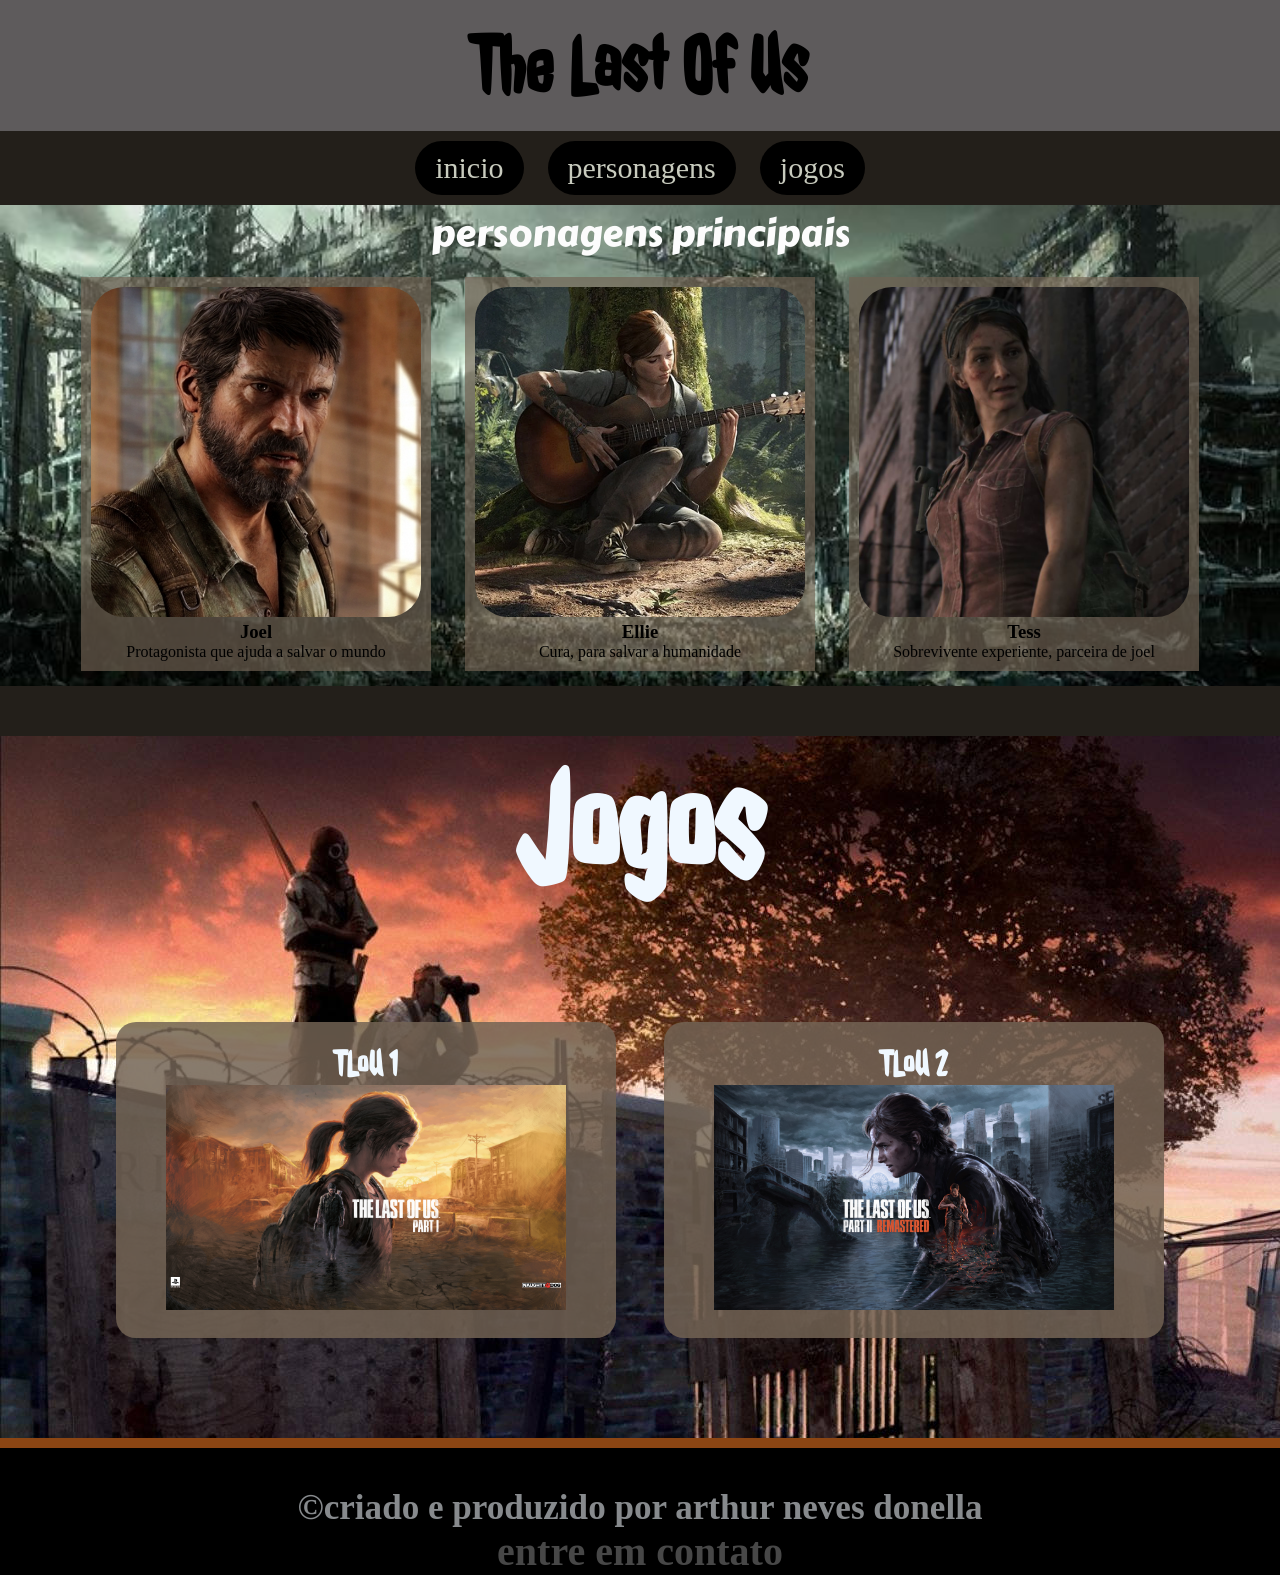
<file: index.html>
<!DOCTYPE html>
<html lang="pt-br">
<head>
    <meta charset="UTF-8">
    <meta name="viewport" content="width=], initial-scale=1.0">
    <link rel="stylesheet" href="./style.css">
    <link rel="shortcut icon" href="./imagens/vagaume.icon.png" type="image/x-icon">
    <title>the last of us</title>
</head>
<body>
    <Header><!--cabecalho do site-->
        <h1>The Last Of Us</h1>
    </Header>
    <nav><!--menu de navegacao-->
        <a href="./index.html">inicio</a>
        <a href="./inimigos.html">personagens</a>
        <a href="./jogos.html">jogos</a>
    </nav>
    <main><!--conteudo principal do sit-->
        <section id="personagens">
            <h2>personagens principais</h2>
            <article class="card"><!--card joel-->
                <img src="./imagens/joe.webp" alt="joel">
                <h3>Joel</h3>
                <p>Protagonista que ajuda a salvar o mundo</p>
            </article>
            <article class="card"><!--card Ellie-->
                <img src="./imagens/elie.webp" alt="ellie">
                <h3>Ellie</h3>
                <p>Cura, para salvar a humanidade</p>
            </article>
            <article class="card"><!--card Tess-->
                <img src="./imagens/tess.jpg" alt="tess">
                <h3>Tess</h3>
                <p>Sobrevivente experiente, parceira de joel</p>
            </article>

        </section>
        
        <section id="jogos"><!--jogos da frnaquia-->
            <h2>Jogos</h2>
            <article class="card-jogos">
                <h3>TLoU 1</h3>
                <img src="./imagens/capa jogo 1.jfif" alt="">
            </article>
            <article class="card-jogos">
                <h3>TLoU 2</h3>
                <img src="./imagens/capa jogo 2.jfif" alt="">
            </article>
        </section>
    <footer>
        <h3>&copy;criado e produzido por arthur neves donella</h3>
        <h4><a href="https://arthur923923.github.io/portifolio/" target="_blank">entre em contato</a></h4>
    </footer>
    </main>
</body>
</html>
</file>
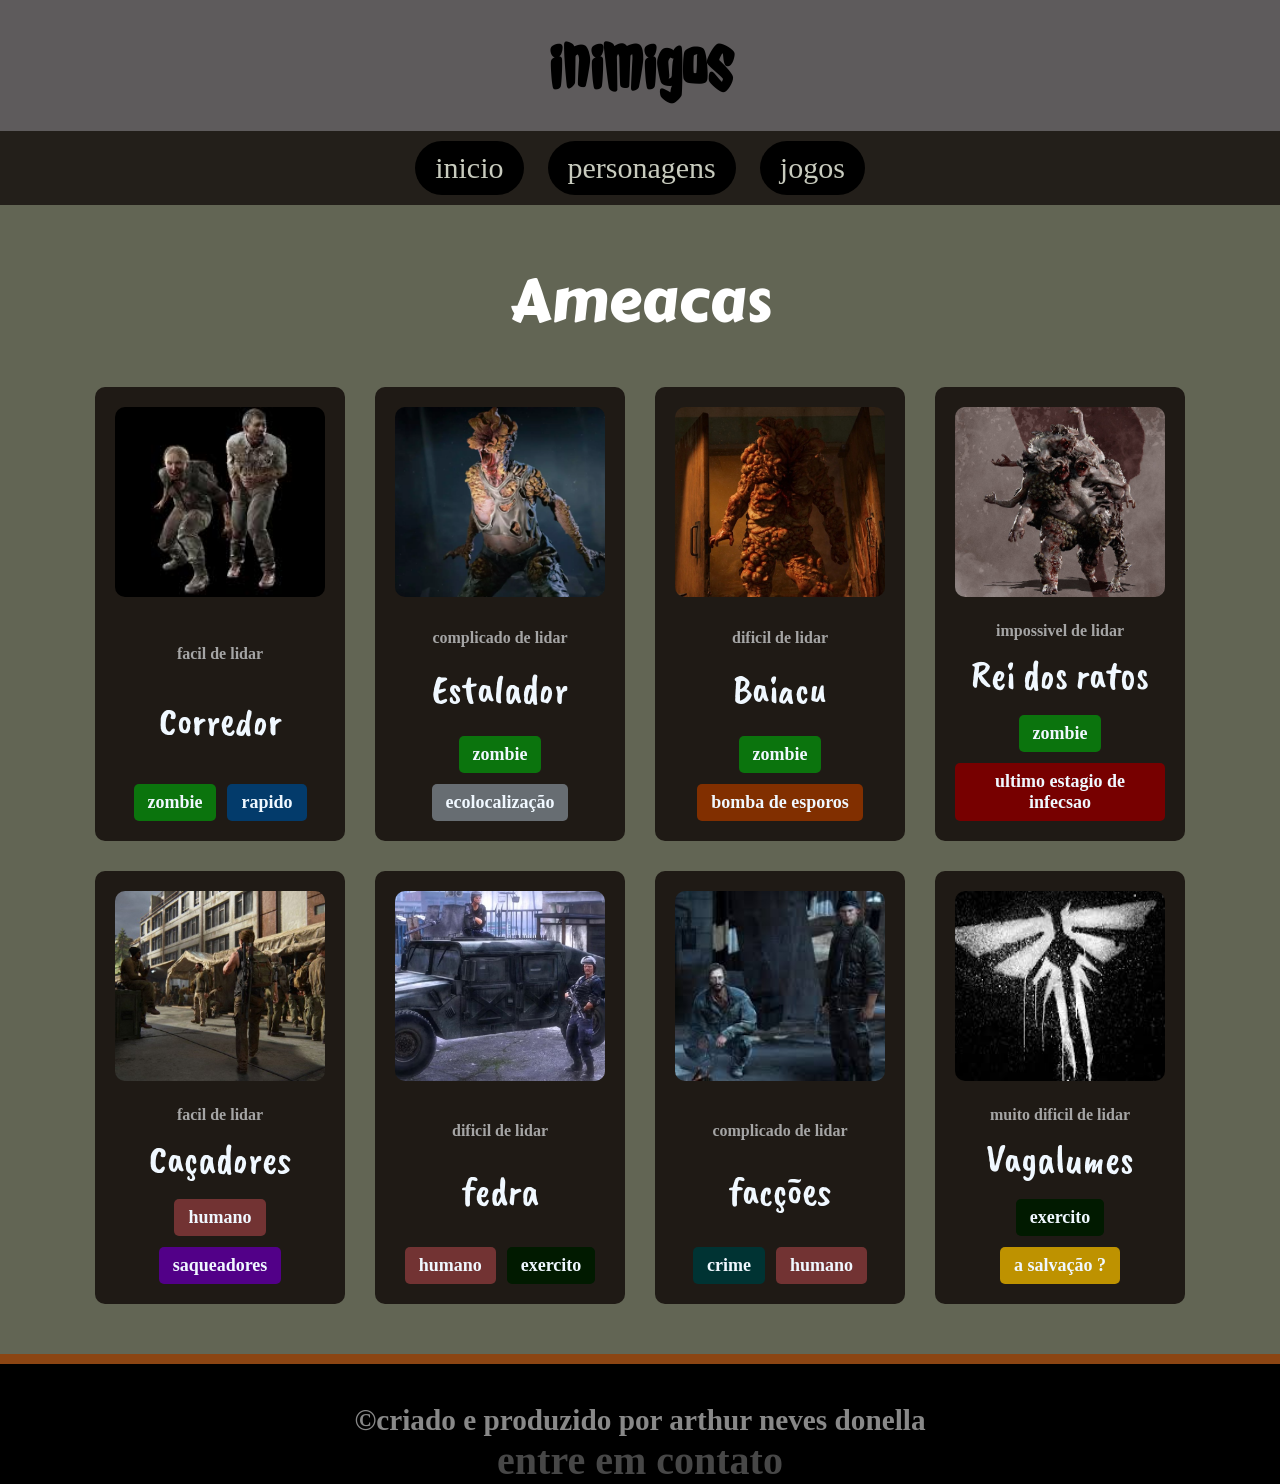
<file: inimigos.html>
<!DOCTYPE html>
<html lang="pt-br">
<head>
    <meta charset="UTF-8">
    <meta name="viewport" content="width=device-width, initial-scale=1.0">
    <title>ameacas</title>
    <link rel="stylesheet" href="./style.css">
    <link rel="stylesheet" href="inimigos.css">
    <link rel="shortcut icon" href="./imagens/vagaume.icon.png" type="image/x-icon">
</head>
<body>
    <Header><!--cabecalho do site-->
        <h1>inimigos</h1>
    </Header>
    <nav><!--menu de navegacao-->
        <a href="./index.html">inicio</a>
        <a href="./inimigos.html">personagens</a>
        <a href="./jogos.html">jogos</a>
    </nav>
    <main>
        <section id="inimigos">
            <h2>Ameacas</h2>
        <div class="conteiner-inimigos">
            <div class="item">
                <img src="./imagens/corredoresverdadeiro.jfif" alt="">
                <p>facil de lidar</p>
                <h3>Corredor</h3>
                <div class="tags">
                    <span class="tag zombie">zombie</span><!--verde-->
                    <span class="tag rapido">rapido</span><!--azul-->
                </div>
            </div>
            <div class="item">
                <img src="./imagens/estalador.webp" alt="">
                <p>complicado de lidar</p>
                <h3>Estalador</h3>
                <div class="tags">
                    <span class="tag zombie">zombie</span><!--verde-->
                    <span class="tag ecolocalização">ecolocalização</span><!--branco-->
                </div>
            </div>
            <div class="item">
                <img src="./imagens/baiacu.jpg" alt="">
                <p>dificil de lidar</p>
                <h3>Baiacu</h3>
                <div class="tags">
                    <span class="tag zombie">zombie</span><!--verde-->
                    <span class="tag bomba">bomba de esporos</span><!--marrom-->
                </div>
            </div>
            <div class="item">
                <img src="./imagens/rei dos ratos erdadeiro.jpg" alt="">
                <p>impossivel de lidar</p>
                <h3>Rei dos ratos</h3>
                <div class="tags">
                    <span class="tag zombie">zombie</span><!--verde-->
                    <span class="tag infecsao">ultimo estagio de infecsao</span><!--vermelho-->
                </div>
            </div>
            <div class="item">
                <img src="./imagens/Caçadores (Hunters) e Facções Canibais.jpg" alt="">
                <p>facil de lidar</p>
                <h3>Caçadores</h3>
                <div class="tags">
                    <span class="tag humano">humano</span><!--laranja claro-->
                    <span class="tag saqueadores">saqueadores</span><!--roxo-->
                </div>
            </div>
            <div class="item">
                <img src="./imagens/fedra.jpg" alt="">
                <p>dificil de lidar</p>
                <h3>fedra</h3>
                <div class="tags">
                    <span class="tag humano">humano</span><!--laranja claro-->
                    <span class="tag exercito">exercito</span><!--preto-->
                </div>
            </div>
            <div class="item">
                <img src="./imagens/facsoes.jfif" alt="">
                <p>complicado de lidar</p>
                <h3>facções</h3>
                <div class="tags">
                    <span class="tag crime">crime</span><!--cinza-->
                    <span class="tag humano">humano</span><!--laranja claro-->
                </div>
            </div>
            <div class="item">
                <img src="./imagens/vagalumes.jfif" alt="">
                <p>muito dificil de lidar</p>
                <h3>Vagalumes</h3>
                <div class="tags">
                    <span class="tag exercito">exercito</span><!--preto-->
                    <span class="tag salvação">a salvação ?</span><!--gold-->
                </div>
            </div>
        </div>
        </section>
    </main>
    <footer>
        <h3>&copy;criado e produzido por arthur neves donella</h3>
        <h4><a href="https://arthur923923.github.io/portifolio/" target="_blank">entre em contato</a></h4>
    </footer>
</body>
</html>
</file>
<file: style.css>
@import url('https://fonts.googleapis.com/css2?family=Bungee&family=Carter+One&family=Jolly+Lodger&family=Oxanium:wght@200..800&display=swap');
@import url('https://fonts.googleapis.com/css2?family=Bungee&family=Carter+One&family=Jolly+Lodger&family=Oxanium:wght@200..800&family=Story+Script&display=swap');
*{/*reset basico*/
    box-sizing: border-box;
    margin: 0%;
    padding: 0%;
}
/*vai muda tudo*/
body{
    text-align: center;/*centralizando tudo*/
    background-color: rgb(35,31,26);
    
}
header{
    background-color: rgb(94,91,92);
    color: rgb(0, 0, 0);
    padding: 17px;/*espacamento interno*/
    font-family: "Jolly Lodger", system-ui;
    font-weight: 400;
    font-style: normal;
    font-size: 40px;
}
nav a{
    color: rgba(239, 243, 227, 0.836);/*muda acor da letra*/
    text-decoration: none;/*tirar a barrinha do texo*/
    display:inline-block;/*ativa o display*/
    margin: 10px;/*aumento o espacamento externo*/
    padding: 10px 20px;/*aumenta o espacamento*/
    background-color: rgb(0, 0, 0);/*muda a cor de fundo das letras*/
    border-radius: 40px;/*deixa redondo*/
    font-size: 30px;
}
nav a:hover{
    color: rgb(173, 167, 167);
    background-color: rgb(39, 39, 39);
}
.card{
    display: inline-block;
    width: 350px;
    margin: 15px;
    padding: 10px;
    background-color: rgba(114, 99, 84, 0.658);
}
.card img{
    width: 100%;
    border-radius: 10%;
}
#personagens h2{/*mudando a fonte do 2 titulo*/
    font-family: "Carter One", system-ui;
  font-weight: 400;
  font-style: normal;
    font-size: 37px;
    color: rgb(252, 252, 252);
}
#personagens{
    background-image: url(./imagens/banner.jpg);
    /*backgroud-size: meche no tamanho do plano de fundo| cover= esticar a imagem| contain = mantem o tamanho original da imagem| backgroud-repeat: tira a repeticao ou coloca a repeticao | no-repeat= impede que a imagem que se repita| backgroud-position: altera a posicao da minha imagem|left,right,center*/
    background-size: cover;
}
.card:hover{
    transform: translateY(-15px);
    transition: 0.5s;
}
#jogos h2{
    font-size: 17vh;
    margin-top: 30px;
}
#jogos{
    background-image: url(./imagens/banner\ 2.jpg);
    margin-top: 50px;
    font-family: "Jolly Lodger", system-ui;
    font-weight: 400;
    font-style: normal;
    font-size: 40px;
    color: aliceblue;
}
.card-jogos img{
    width: 400px;

}
.card-jogos{
    display: inline-block;
    width: 500px;
    margin: 20px;
    padding: 20px;
    background-color: rgba(114, 99, 84, 0.842);
    margin-top: 100px;
    margin-bottom: 100px;
    font-size: 30px;
    border-radius: 20px;

}
.card-jogos:hover{
    transform: translateY(-35px);
    transition: 0.5s;
}
footer{
    background-color: black;
    color: rgb(135, 138, 141);
    font-size: 30px;
    padding-top: 40px;
    border-top: solid saddlebrown 10px;
}
footer a{
    text-decoration: none;
    color: rgb(71, 71, 71);
    font-size: 40px;
}
</file>
<file: inimigos.css>
@import url('https://fonts.googleapis.com/css2?family=Bungee&family=Carter+One&family=Jolly+Lodger&family=Oxanium:wght@200..800&display=swap');
@import url('https://fonts.googleapis.com/css2?family=Bungee&family=Carter+One&family=Caveat+Brush&family=Jolly+Lodger&family=Oxanium:wght@200..800&family=Story+Script&display=swap');

* {
    /*reset basico*/
    box-sizing: border-box;
    margin: 0%;
    padding: 0%;
}

body {
    background-color: rgb(35, 31, 26);
    /*mudando a cor de fundo*/
}

#inimigos {
    background-color: rgb(98, 101, 84);
    padding: 50px 20px;
    /*mechendo no espacamento entre a nav e footer*/
}

#inimigos h2 {
    color: rgb(255, 255, 255);
    text-align: center;
    font-size: 60px;
    margin-bottom: 40px;
    font-family: "Carter One", system-ui;
    font-weight: 400;
    font-style: normal;
}

.conteiner-inimigos {
    /*mecendo nos cards e alinhando eles*/
    display: flex;
    /*ativei o display do tipo flexbox*/
    flex-wrap: wrap;
    /*permite quebrar a linha se n ouver espaco suficiente*/
    gap: 30px;
    /*da espaco dos cards*/
    justify-content: center;
    /*centraliza no eixo prncipal*/
    align-items: stretch;
    /*deixa esticado ou seja do mesmo tamanho*/
}

.item {
    /*mechendo no estilo dos cards*/
    width: 250px;
    background-color: rgb(31, 26, 21);
    border-radius: 10px;
    padding: 20px;
    display: flex;
    /*ativando o display flex*/
    flex-direction: column;
    /*deixo o sentido dentro ds caixas em coluna*/
    justify-content: space-between;
}
.item:hover{
    transform: translateY(-15px);
    transition: 0.3s;
    width: 360px;
    height: 450px;
    -webkit-box-shadow: 0px 3px 0px 2px rgba(0,0,0,0.1), 0px 6px 0px 4px rgba(0,0,0,0.1), 0px 9px 0px 6px rgba(0,0,0,0.1), 0px 12px 0px 8px rgba(0,0,0,0.1), 0px 15px 0px 10px rgba(0,0,0,0.1), 0px 18px 0px 12px rgba(0,0,0,0.1), 0px 21px 0px 14px rgba(0,0,0,0.1), 0px 24px 0px 16px rgba(0,0,0,0.1), 0px 27px 0px 18px rgba(0,0,0,0.1), 0px 30px 0px 20px rgba(0,0,0,0.1), 5px 5px 15px 5px rgba(46,255,68,0), 5px 8px 15px 19px rgba(46,255,68,0); 
box-shadow: 0px 3px 0px 2px rgba(0,0,0,0.1), 0px 6px 0px 4px rgba(0,0,0,0.1), 0px 9px 0px 6px rgba(0,0,0,0.1), 0px 12px 0px 8px rgba(0,0,0,0.1), 0px 15px 0px 10px rgba(0,0,0,0.1), 0px 18px 0px 12px rgba(0,0,0,0.1), 0px 21px 0px 14px rgba(0,0,0,0.1), 0px 24px 0px 16px rgba(0,0,0,0.1), 0px 27px 0px 18px rgba(0,0,0,0.1), 0px 30px 0px 20px rgba(0,0,0,0.1), 5px 5px 15px 5px rgba(46,255,68,0), 5px 8px 15px 19px rgba(46,255,68,0);
}
.item img {
    width: 100%;
    height: 190px;
    object-fit: cover;
    border-radius: 10px;
    margin-bottom: 25px;
}

.item p {
    /*mechendo no paragrafo*/
    color: rgb(165, 165, 165);
    /*cor do paragrafo*/
    font-weight: bold;
    /*meche na largura da minha font*/
    margin-bottom: 10px;
    /*espaco em baixo da font*/
}

.item h3 {
    color: aliceblue;
    font-family: "Caveat Brush", cursive;
    font-weight: 400;
    font-style: normal;
    margin-bottom: 15px;
    font-size: 40px;
}
.tags{
    display: flex;
    flex-wrap: wrap;
    gap: 11px;
    justify-content: center;
}
.tag{
    color: aliceblue;
    padding: 8px 14px;
    border-radius: 5px;
    font-size: 18px;
    font-weight: bold;
    display: inline-block;
}
.humano{
    background-color: rgb(114, 51, 51);
}
.zombie{
    background-color: rgba(3, 153, 10, 0.705);

}
.rapido{
    background-color: rgb(3, 59, 107);

}
.ecolocalização{
    background-color: rgb(103, 109, 114);

}
.bomba{
    background-color: rgb(129, 47, 0);

}
.infecsao{
    background-color: rgb(119, 0, 0);

}
.saqueadores{
    background-color: rgb(82, 0, 136);

}
.exercito{
    background-color: rgb(1, 26, 0);

}
.crime{
    background-color: rgb(0, 51, 51);

}
.salvação{
    background-color: rgb(190, 146, 0);

}
footer{
    color: rgb(136, 136, 136);
    font-size: 25px;
    transition: 0,7s;
}
footer:hover{
    color: rgb(228, 228, 228);
    box-shadow: 0 0 40px;
    
}

/*responsivo*/

@media(max-width: 600px){/*ativa o media quando a largura tiver entre 0 e 600
px*/
#inimigos h2{
    font-size: 70px;
    
}
.item{
    width: 100%;
    max-width: 400px;
}
}
</file>
